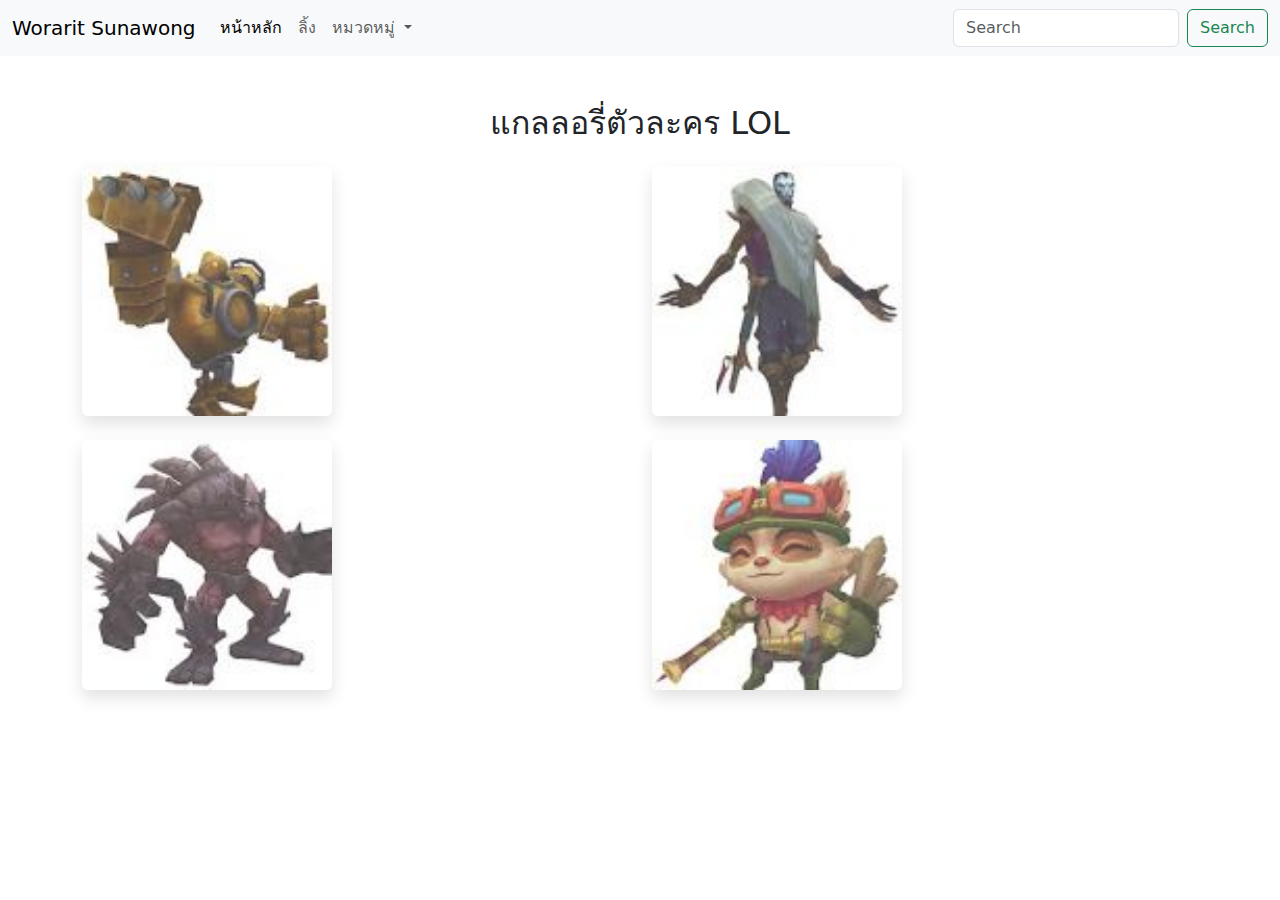
<file: L2 68001754 Worarit Sunawong L001/index.html>
<!doctype html>
<html lang="en">
<head>
  <meta charset="utf-8">
  <meta name="viewport" content="width=device-width, initial-scale=1">
  <title>Worarit Sunawong 68001754</title>

  <link href="https://cdn.jsdelivr.net/npm/bootstrap@5.3.8/dist/css/bootstrap.min.css" rel="stylesheet">

  <style>
  img {
    width: 250px;
    height: 250px;
    margin: auto;
    border-radius: 15px;
    object-fit: cover;
    opacity: 0.75;
    transition: transform 0.8s;
  }

  img:hover {
     opacity: 1;
    transform: scale(1.3);
    border: 2.5px solid rgb(255, 42, 155);
}
  </style>
</head>

<body>

  <nav class="navbar navbar-expand-lg bg-body-tertiary">
    <div class="container-fluid">
      <a class="navbar-brand" href="#">Worarit Sunawong</a>

      <button class="navbar-toggler" type="button" data-bs-toggle="collapse"
        data-bs-target="#navbarSupportedContent">
        <span class="navbar-toggler-icon"></span>
      </button>

      <div class="collapse navbar-collapse" id="navbarSupportedContent">
        <ul class="navbar-nav me-auto mb-2 mb-lg-0">
          <li class="nav-item">
            <a class="nav-link active" href="#">หน้าหลัก</a>
          </li>
          <li class="nav-item">
            <a class="nav-link" href="#">ลิ้ง</a>
          </li>
          <li class="nav-item dropdown">
            <a class="nav-link dropdown-toggle" href="#" data-bs-toggle="dropdown">
              หมวดหมู่
            </a>
            <ul class="dropdown-menu">
              <li><a class="dropdown-item" href="#">เกี่ยวกับเรา</a></li>
              <li><a class="dropdown-item" href="#">ติดต่อเรา</a></li>
              <li><a class="dropdown-item" href="#">บริการ</a></li>
            </ul>
          </li>
        </ul>

        <form class="d-flex" role="search">
          <input class="form-control me-2" type="search" placeholder="Search">
          <button class="btn btn-outline-success" type="submit">Search</button>
        </form>

      </div>
    </div>
  </nav>
<div class="container mt-5">
  <h2 class="text-center mb-4">แกลลอรี่ตัวละคร LOL</h2>

  <div class="row g-4">
    <div class="col-12 col-md-6">
      <img src="Blitzcrank.jpeg" class="img-fluid rounded shadow" alt="">
    </div>
    <div class="col-12 col-md-6">
      <img src="Jhin.jpeg" class="img-fluid rounded shadow" alt="">
    </div>
    <div class="col-12 col-md-6">
      <img src="Malphite.jpeg" class="img-fluid rounded shadow" alt="">
    </div>
    <div class="col-12 col-md-6">
      <img src="Teemo.jpeg" class="img-fluid rounded shadow" alt="">
    </div>
  </div>
</div>

  <script src="https://cdn.jsdelivr.net/npm/bootstrap@5.3.8/dist/js/bootstrap.bundle.min.js"></script>
</body>
</html>
</file>
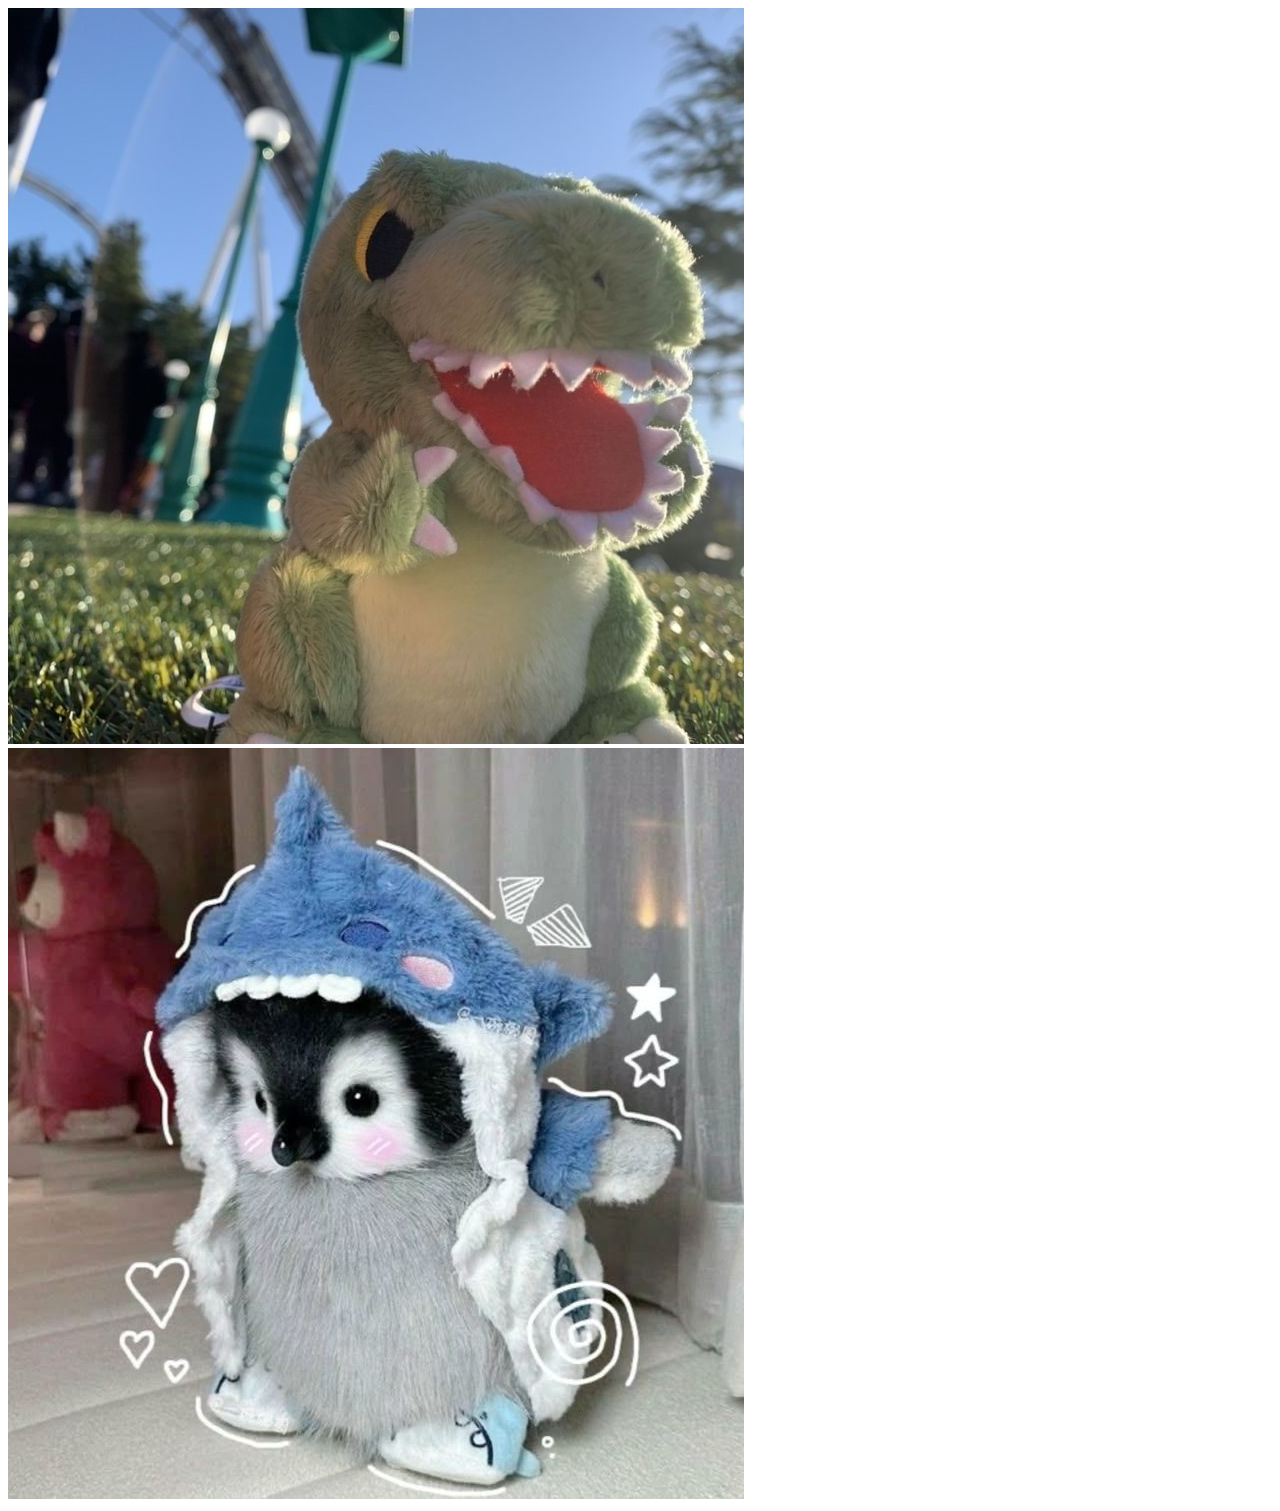
<file: AS_4-68001754-Worarit Sunawong/AS_4.html>
<!DOCTYPE html>
<html lang="en">
<head>
    <meta charset="UTF-8">
    <meta name="viewport" content="width=device-width, initial-scale=1.0">
    <title>My Gallery</title>
</head>
<body>
 <div class="gallery">
    <img src="images/Dino.jpeg" alt="Dino">
    <img src="images/penguin.jpeg" alt="Penguin">
 </div>
</body>
</html>
</file>
